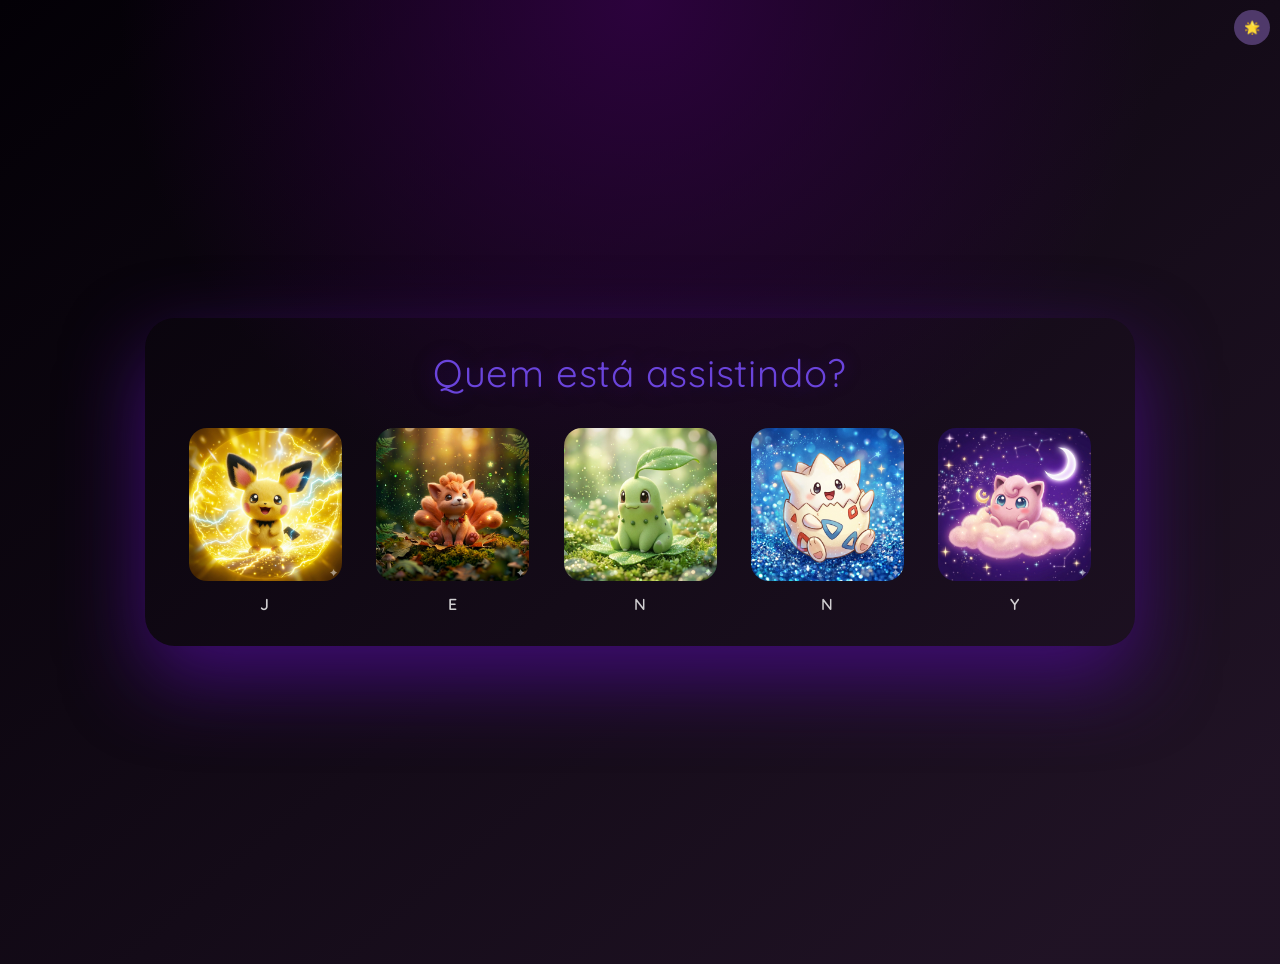
<file: index.html>
<!DOCTYPE html>
<html lang="pt-br">
<head>
  <meta charset="UTF-8">
  <meta name="viewport" content="width=device-width, initial-scale=1.0">
  <title>Netflix</title>
  

  <!-- Fonte-->
   <link
   href="https://fonts.googleapis.com/css2?family=Quicksand:wght@400;600&display=swap"
   rel="stylesheet">
  
   <!-- CSS -->
    <link rel="stylesheet" href="style.css">
   

</head>
<body>
  <main>
      <section class="profile-selection" aria-labelledby="main-title">
          <h1 id="main-title">Quem está assistindo?</h1>
          <nav class="profiles" aria-label="Perfis disponíveis">
              <ul class="profile-list">
                  <li>
                      <a href="catalogo/catalogo.html" class="profile" data-profile-name="J" data-profile-img="../assets/Perfil-1.jpg">
                          <figure>
                              <img src="assets/Perfil-1.jpg" alt="Imagem do pokémon Pichu com um fundo amarelo e raios">
                              <figcaption>J</figcaption>
                          </figure>
                      </a>
                  </li>
                  <li>
                      <a href="catalogo/catalogo.html" class="profile" data-profile-name="E" data-profile-img="../assets/Perfil-2.jpg">
                          <figure>
                              <img src="assets/Perfil-2.jpg" alt="Imagem do pokémon Vulpix com um fundo de floresta">
                              <figcaption>E</figcaption>
                          </figure>
                      </a>
                  </li>
                  <li>
                      <a href="catalogo/catalogo.html" class="profile" data-profile-name="N" data-profile-img="../assets/Perfil-3.jpg">
                          <figure>
                              <img src="assets/Perfil-3.jpg" alt="Imagem do pokémon chikorita com fundo verde e folhas">
                              <figcaption>N</figcaption>
                          </figure>
                      </a>
                  </li>
                  <li>
                      <a href="catalogo/catalogo.html" class="profile" data-profile-name="N" data-profile-img="../assets/Perfil-4.jpg">
                          <figure>
                              <img src="assets/Perfil-4.jpg" alt="Imagem do pokémon Togepi com fundo azul e glitter">
                              <figcaption>N</figcaption>
                          </figure>
                      </a>
                  </li>
                  <li>
                      <a href="catalogo/catalogo.html" class="profile" data-profile-name="Y" data-profile-img="../assets/Perfil-5.jpg">
                          <figure>
                              <img src="assets/Perfil-5.jpg" alt="Imagem do pokémon Jigglypuff com fundo rosa com estrelas e lua">
                              <figcaption>Y</figcaption>
                          </figure>   
                      </a>
                  </li>
              </ul>
          </nav>
      </section>
  </main>
  <button id="theme-toggle" aria-label="Alternar tema">🌙</button>
  <script src="script.js"></script>
</body>
</html>
</file>
<file: style.css>
﻿/**
 * ===== VARIÁVEIS CSS - TEMA ESCURO =====
 * Define variáveis reutilizáveis para cores e efeitos do tema escuro
 * Estas variáveis são usadas em todo o CSS através de var(--nome)
 */
:root {
  /* Cor de fundo principal escura - quase preta com transparência */
  --bg: #050505ec;
  
  /* Cor de superfície para elementos secundários */
  --surface: #24053cf5;
  
  /* Cor do texto principal - roxo claro */
  --text: #744bf2fe;
  
  /* Cor para texto secundário ou elementos muted */
  --muted: #3b0b889c;
  
  /* Cor de destaque ou acento - roxo */
  --accent: #2a0247d8;
  
  /* Sombra padrão para elementos - sombra profunda roxa */
  --shadow: 0 32px 80px rgba(68, 12, 128, 0.89);
}

/**
 * ===== TEMA CLARO - LIGHT MODE =====
 * Redefine as variáveis CSS quando a classe 'light-mode' está ativa
 * Fornece cores mais claras e suaves para melhor legibilidade durante o dia
 */
.light-mode {
  /* Fundo com tonalidade lavanda clara */
  --bg: #b297f1c3;
  
  /* Superfície branca para elementos */
  --surface: #f5f5f5;
  
  /* Texto em tons claros de roxo */
  --text: #c9addfe5;
  
  /* Texto secundário em cinza */
  --muted: #666666;
  
  /* Acento suave em lavanda */
  --accent: #c0b2f05c;
  
  /* Sombra suave para o modo claro */
  --shadow: 0 32px 80px rgba(163, 128, 212, 0.292);
}

/**
 * Fundo branco puro para o body no modo claro
 */
.light-mode body {
  background: #bb7ded;
}

/**
 * ===== SELETOR UNIVERSAL =====
 * Aplica box-sizing border-box a TODOS os elementos da página
 * Faz com que padding e border sejam inclusos na largura/altura total
 */
* {
  box-sizing: border-box;
}

/**
 * ===== ESTILOS DO HTML =====
 * Define propriedades globais para toda a página
 */
html {
  /* Define a família de fontes padrão (Quicksand com fallback para sans-serif) */
  font-family: 'Quicksand', sans-serif;
  font-weight: 400;
  font-style: normal;
  
  /* Habilita rolagem suave ao clicar em âncoras (links internos) */
  scroll-behavior: smooth;
}

/**
 * ===== ESTILOS DO BODY =====
 * Define layout principal da página com flexbox e tema visual
 */
body {
  /* Remove margem padrão do navegador */
  margin: 0;
  
  /* Define altura mínima de 100% da viewport (tela inteira) */
  min-height: 100vh;
  
  /* Aplica gradientes para criar fundo visual atrativo */
  background: radial-gradient(circle at top, rgba(47, 2, 65, 0.915), transparent 45%),
    linear-gradient(140deg, #030006 0%, #130518f1 90%);
  
  /* Usa cores definidas nas variáveis CSS */
  color: var(--text);
  
  /* Usa flexbox para centralizar conteúdo na página */
  display: flex;
  align-items: center;
  justify-content: center;
  
  /* Adiciona espaçamento interno em todos os lados */
  padding: 2rem;
}

/**
 * ===== CONTAINER PRINCIPAL (MAIN) =====
 * Define layout flexível em coluna para organizar conteúdo verticalmente
 */
main {
  /* Usa flexbox para criar layout responsivo */
  display: flex;
  
  /* Organiza itens em coluna (verticalmente) */
  flex-direction: column;
  
  /* Centraliza itens horizontalmente */
  align-items: center;
  
  /* Centraliza itens verticalmente */
  justify-content: center;
  
  /* Define altura mínima igual à viewport */
  min-height: 100vh;
}

/**
 * ===== CONTAINER DE SELEÇÃO DE PERFIL =====
 * Estilo visual para o card que contém a lista de perfis
 */
.profile-selection {
  /* Arredonda os cantos do container (border-radius) */
  border-radius: 30px;
  
  /* Aplica sombra profunda do tema definida em variável */
  box-shadow: var(--shadow);
  
  /* Espaçamento interno: 2rem vertical, 2.2rem horizontal */
  padding: 2rem 2.2rem;
}

/**
 * ===== HEADING 1 (TÍTULO PRINCIPAL) =====
 * Estilo para o título "Selecione seu perfil" com animação de entrada
 */
h1 {
  /* Remove margem padrão e define margem inferior */
  margin: 0 0 2rem;
  
  /* Tamanho responsivo: mínimo 1.8rem, máximo 2.5rem, ajustado por viewport */
  font-size: clamp(1.8rem, 3vw, 2.5rem);
  
  /* Altura da linha para espaçamento dentro do texto */
  line-height: 1.2;
  
  /* Espaçamento entre as letras */
  letter-spacing: 0.02em;
  
  /* Peso/espessura da fonte */
  font-weight: 400;
  
  /* Centraliza o texto horizontalmente */
  text-align: center;
  
  /* Começa com opacidade 0 (invisível) para animação */
  opacity: 0;
  
  /* Posição inicial 20px para baixo, animação move para cima */
  transform: translateY(20px);
  
  /* Define fonte do título */
  font-family: 'Quicksand', sans-serif;
  
  /* Cria efeito de brilho roxo ao redor do texto */
  text-shadow: 
  0 0 20px rgba(90, 11, 170, 0.501),
  0 0 40px rgba(71, 6, 136, 0.4);
  
  /* Aplica animações: aparecer (0.8s) + glow contínuo (2s) */
  animation: aparecer 0.8s ease forwards, glow 2s ease-in-out infinite alternate;
}

/**
 * ===== ANIMAÇÃO DE APARIÇÃO =====
 * Faz o título aparecer se movendo de baixo para cima
 */
@keyframes aparecer {
  to {
    opacity: 0.9;           /* Torna visível */
    transform: translateY(0); /* Move para posição final */
  }
}

/**
 * ===== LISTA DE PERFIS (GRID) =====
 * Layout em grade (grid) para organizar perfis em linhas e colunas
 */
.profile-list {
  /* Usa CSS Grid para layout estruturado */
  display: grid;
  
  /* Cria 5 colunas com tamanho igual (repeat 5 vezes, 1fr = 1 fração) */
  grid-template-columns: repeat(5, 1fr);
  
  /* Espaçamento entre itens (gap) */
  gap: 1.09rem;
  
  /* Centraliza itens horizontalmente dentro das células */
  justify-items: center;
}

/**
 * Remove estilos padrão das listas (ul, ol) e da profile-list
 */
.profiles ul, .profiles ol, .profile-list {
  list-style: none;  /* Remove marcadores/números */
  margin: 0;         /* Remove margem padrão */
  padding: 0;        /* Remove padding padrão */
}

/**
 * ===== ITEM DE PERFIL INDIVIDUAL =====
 * Estilo para cada perfil (imagem + nome) na grade
 */
.profile {
  /* Usa flexbox inline para layout em coluna */
  display: inline-flex;
  
  /* Organiza conteúdo verticalmente */
  flex-direction: column;
  
  /* Centraliza itens horizontalmente */
  align-items: center;
  
  /* Largura automática */
  width: auto;
  
  /* Largura máxima para não ficar muito grande */
  max-width: 170px;
  
  /* Remove sublinhado de links */
  text-decoration: none;
  
  /* Herda cor do texto do elemento pai */
  color: inherit;
  
  /* Transição suave para transformações e sombras ao passar mouse */
  transition: transform 220ms ease, box-shadow 220ms ease;
}

/**
 * Efeito ao passar o mouse sobre a imagem do perfil
 */
.profile:hover img {
  /* Aumenta a imagem em 8% */
  transform: scale(1.08);
  
  /* Adiciona sombra roxa ao passar o mouse */
  box-shadow: 0 10px 25px rgba(120, 60, 255, 0.5);
}

/**
 * Efeito ao passar o mouse sobre o nome do perfil (figcaption)
 */
profile:hover figcaption {
  /* Muda cor para branco */
  color: #ffffff;
  
  /* Aumenta o tamanho em 5% */
  transform: scale(1.05);
}

/**
 * Efeito ao focar no elemento (teclado ou clique)
 */
.profile:focus-visible {
  /* Translada (move) elemento para cima */
  transform: translateY(-8px);
  
  /* Adiciona sombra quando foco está ativo */
  box-shadow: 0 16px 30px rgba(47, 21, 107, 0.475);
}

/**
 * ===== FIGURE (CONTAINER DE IMAGEM) =====
 * Elemento semântico que agrupa imagem + legenda
 */
.profile figure {
  /* Remove margem padrão */
  margin: 0;
  
  /* Define largura em 90% do container pai */
  width: 90%;
}

/**
 * ===== IMAGEM DO PERFIL =====
 * Estilos para a foto de perfil em cada card
 */
.profile img {
  /* Exibe como bloco (ocupa linha inteira) */
  display: block;
  
  /* Ocupa 100% da largura do container */
  width: 100%;
  
  /* Mantém proporção quadrada (1:1) */
  aspect-ratio: 1 / 1;
  
  /* Ajusta imagem para cobrir a área sem distorcer */
  object-fit: cover;
  
  /* Arredonda os cantos da imagem */
  border-radius: 18px;
  
  /* Remove borda padrão */
  border: none;
  
  /* Transição suave para efeitos de hover */
  transition: transform 0.3s ease, box-shadow 0.3s ease;
}

/**
 * ===== LEGENDA (NOME DO PERFIL) =====
 * Estilo para o texto do nome do perfil abaixo da imagem
 */
figcaption {
  /* Espaçamento superior entre imagem e nome */
  margin-top: 0.8rem;
  
  /* Centraliza o texto */
  text-align: center;
  
  /* Tamanho da fonte do nome */
  font-size: 1rem;
  
  /* Peso da fonte (bold) */
  font-weight: 600;
  
  /* Espaçamento entre as letras */
  letter-spacing: 0.05em;
  
  /* Cor do texto (branco com transparência) */
  color: rgba(255, 255, 255, 0.8);
  
  /* Transição suave para efeitos */
  transition: all 0.3s ease;
}

/**
 * ===== RESPONSIVIDADE PARA DISPOSITIVOS PEQUENOS =====
 * Ajustes para telas com até 620px de largura
 */
@media (max-width: 620px) {
  /* Reduz padding do body */
  body {
    padding: 1rem;
  }

  /* Reduz padding do container de perfis */
  .profile-selection {
    padding: 2rem 1.25rem;
  }

  /* Reduz espaçamento entre perfis */
  .profile-list {
    gap: 1rem;
  }
}

/**
 * ===== RESPONSIVIDADE PARA TABLETS =====
 * Ajustes para telas entre 768px
 */
@media (max-width: 768px) {
  /* Reduz a grade de 5 colunas para 3 colunas */
  .profile-list {
    grid-template-columns: repeat(3, 1fr);
  }

  /* Reduz padding do container */
  .profile-selection {
    padding: 1.5rem 1rem;
  }

  /* Ajusta tamanho responsivo do título */
  h1 {
    font-size: clamp(1.8rem, 3vw, 2.2rem);
    color: var(--text);
    text-shadow: 0 0 15px rgba(128, 0, 255, 0.6);
  }
}

/**
 * ===== RESPONSIVIDADE PARA MÓVEL =====
 * Ajustes para telas muito pequenas (até 480px)
 */
@media (max-width: 480px) {
  /* Reduz a grade para apenas 2 colunas */
  .profile-list {
    grid-template-columns: repeat(2, 1fr);
  }

  /* Remove padding do body */
  body {
    padding: 0.5rem;
  }

  /* Reduz padding do container */
  .profile-selection {
    padding: 1rem 0.5rem;
  }

  /* Reduz tamanho do título para telas muito pequenas */
  h1 {
    font-size: clamp(1.7rem, 4vw, 1.8rem);
    color: var(--text);
  }
}


/**
 * ===== BOTÃO DE ALTERNÂNCIA DE TEMA =====
 * Botão flutuante no canto superior direito para alternar tema claro/escuro
 */
#theme-toggle {
  /* Posicionamento fixo em relação à viewport */
  position: fixed;
  
  /* 10px do topo da tela */
  top: 10px;
  
  /* 10px do lado direito da tela */
  right: 10px;
  
  /* Espaçamento interno do botão */
  padding: 10px;
  
  /* Torna o botão circular */
  border-radius: 50%;
  
  /* Remove borda padrão do botão */
  border: none;
  
  /* Tamanho do ícone (emoji) */
  font-size: 13px;
  
  /* Cor de fundo - roxo transparente */
  background: #ad85ec63;
  
  /* Cor do texto/ícone */
  color: #d3c8db;
  
  /* Cursor muda para pointer ao passar o mouse */
  cursor: pointer;
  
  /* Coloca botão acima de outros elementos */
  z-index: 9999;
  
  /* Transição suave para efeitos de hover */
  transition: transform 0.2s ease, background 0.2s ease, color 0.2s ease, border-color 0.2s ease;
}

/**
 * Efeito ao passar o mouse sobre o botão
 */
#theme-toggle:hover {
  /* Aumenta botão em 10% */
  transform: scale(1.1);
  
  /* Adiciona sombra roxa ao redor do botão */
  box-shadow: 0 10px 25px rgba(59, 7, 161, 0.836);
}
</file>
